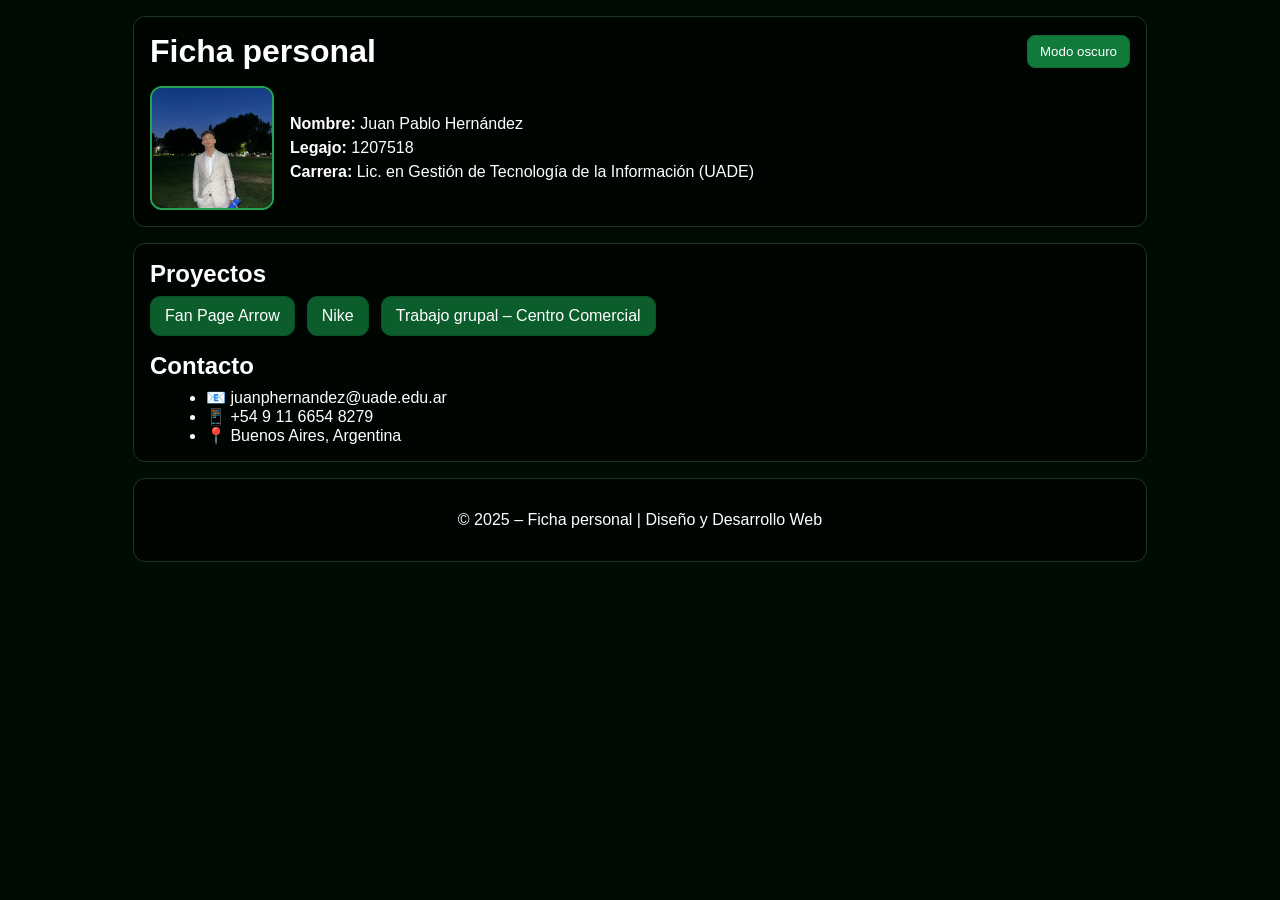
<file: index.html>
<!DOCTYPE html>
<html lang="es">
<head>
  <meta charset="UTF-8" />
  <meta name="viewport" content="width=device-width, initial-scale=1.0"/>
  <title>Ficha personal – Juampi</title>
  <link rel="stylesheet" href="CSS/estiloprincipal.css">
</head>
<body>

  <header class="encabezado">
    <div class="topbar">
      <h1 class="titulo">Ficha personal</h1>
      <button id="btn-modo" class="btn">Modo oscuro</button>
    </div>

    <div class="perfil">
      <img src="img/IMG_4736.jpeg" alt="Foto personal" class="perfil__foto">
      <div class="perfil__datos">
        <p><strong>Nombre:</strong> Juan Pablo Hernández</p>
        <p><strong>Legajo:</strong> 1207518</p>
        <p><strong>Carrera:</strong> Lic. en Gestión de Tecnología de la Información (UADE)</p>
      </div>
    </div>
  </header>

  <main class="contenido">
    <section class="bloque">
      <h2>Proyectos</h2>
      <div class="links">
        <a class="link" href="Pagina Arrow copy/index.html" target="_blank" rel="noopener">Fan Page Arrow</a>
        <a class="link" href="Pagina Nike copy/index.html" target="_blank" rel="noopener">Nike</a>
        <a class="link" href="Pagina Centro Comercial/index.html" target="_blank" rel="noopener">Trabajo grupal – Centro Comercial</a>
      </div>
    </section>

    <section class="bloque">
      <h2>Contacto</h2>
      <ul class="lista">
        <li>📧 juanphernandez@uade.edu.ar</li>
        <li>📱 +54 9 11 6654 8279</li>
        <li>📍 Buenos Aires, Argentina</li>
      </ul>
    </section>
  </main>

  <footer class="pie">
    <p>© 2025 – Ficha personal | Diseño y Desarrollo Web</p>
  </footer>

  <script src="modo.js"></script>
</body>
</html>
</file>
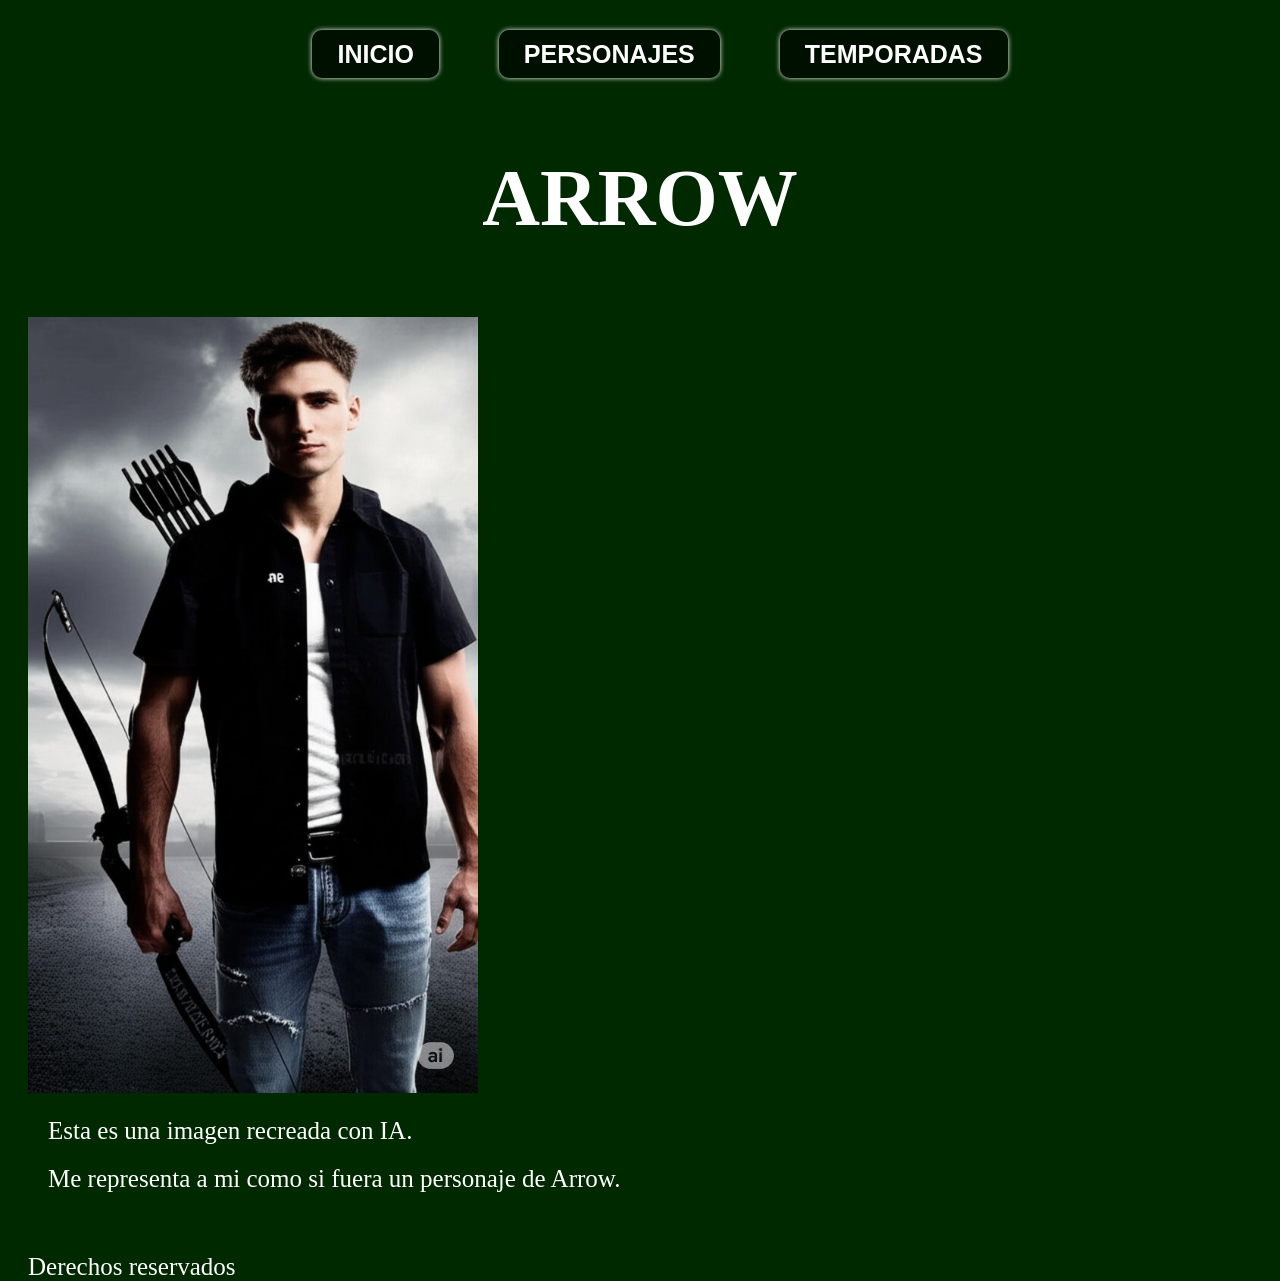
<file: Pagina Arrow copy/index.html>
<!DOCTYPE html>
<html lang="en">
<head>
    <meta charset="UTF-8">
    <meta name="viewport" content="width=device-width, initial-scale=1.0">
    <title>Fan Page Arrow</title>
    <link rel="stylesheet" href="CSS/estiloprincipal.css">
    <style>
       p{
        color: rgb(255, 255, 255);
        margin: 20px;
        font-size: 25px;
       } 
    </style>
</head>
<body>
    <header>
        <nav>
            <ul>
                <li id="botones"><a href="index.html">Inicio</a></li>
                <li id="botones"><a href="personajes.html">Personajes</a></li>
                <li id="botones"><a href="capitulos.html">Temporadas</a></li>
            </ul>
        </nav>
        <h1 ID="TITULO">ARROW</h1>
    </header>
    <nav>

    </nav>
    <main>
        <div>
            <img class="fotojp" src="img/foto jpg.jpg" width="450px">
            <p> Esta es una imagen recreada con IA.</p>
            <p> Me representa a mi como si fuera un personaje de Arrow.</p>
        </div>
    </main>
    <footer>
        <p> Derechos reservados</p>
    </footer>
</body>
</html>
</file>
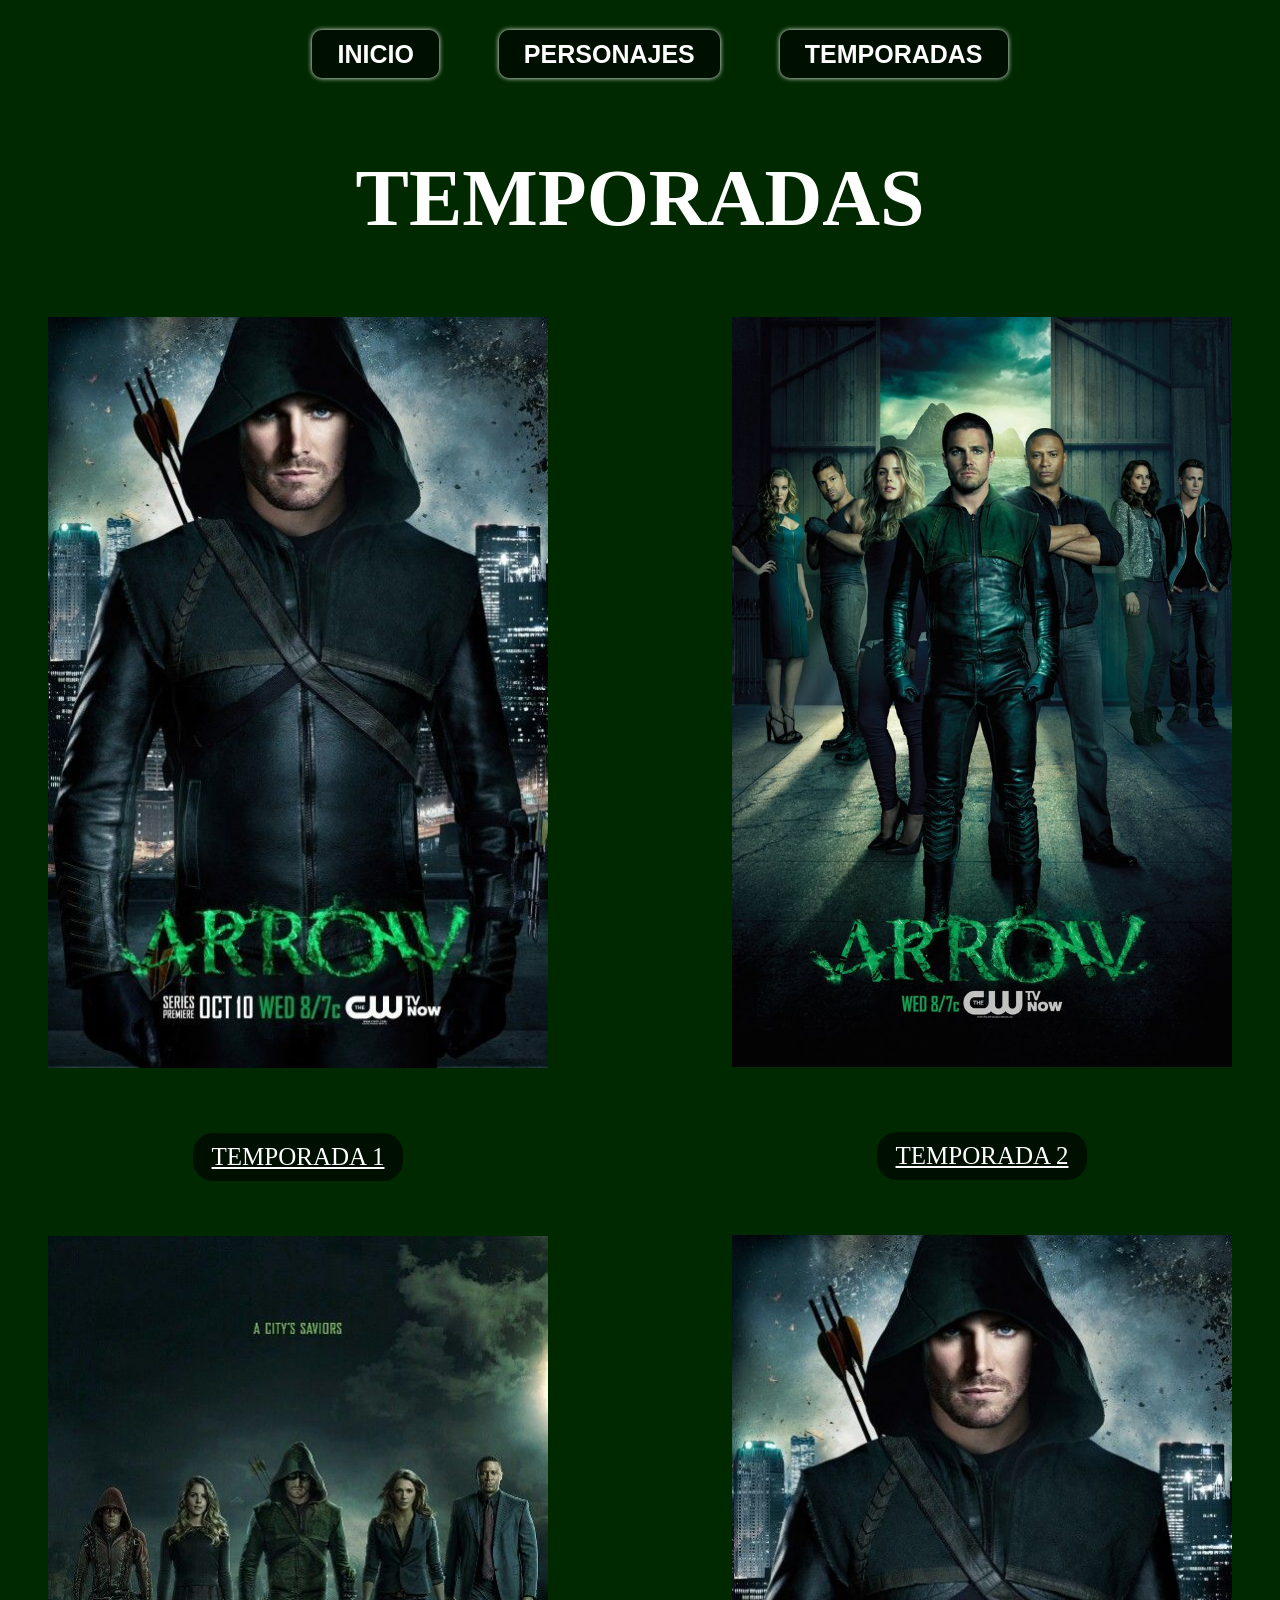
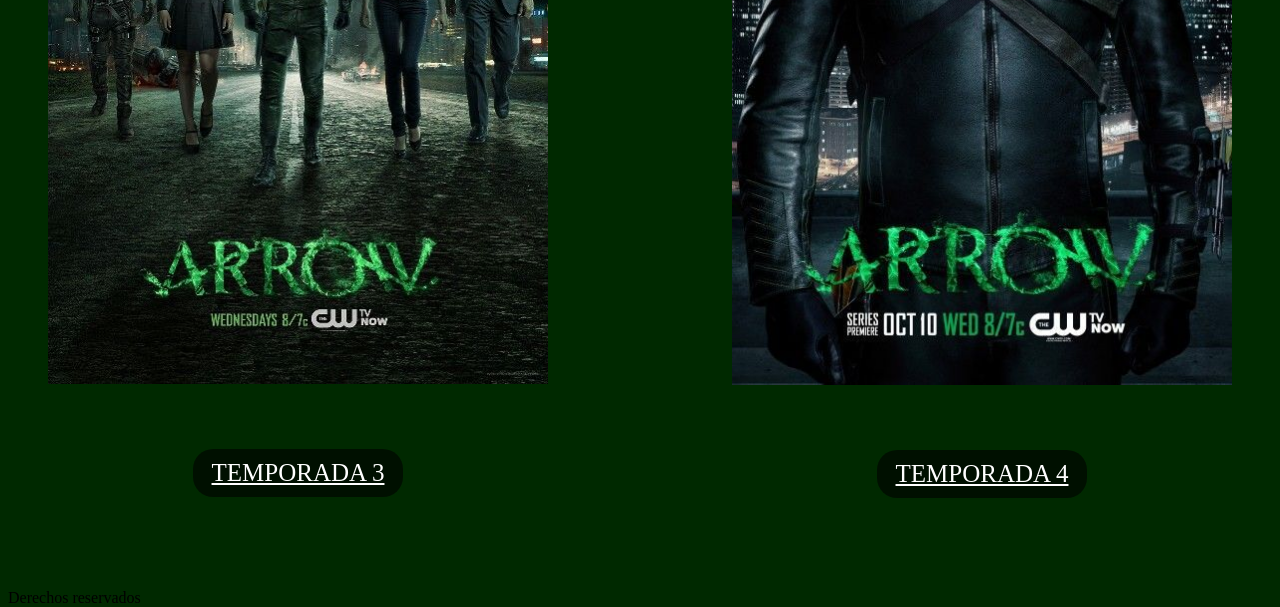
<file: Pagina Arrow copy/capitulos.html>
<!DOCTYPE html>
<html lang="en">
<head>
    <meta charset="UTF-8">
    <meta name="viewport" content="width=device-width, initial-scale=1.0">
    <title>Fan Page Arrow</title>
    <link rel="stylesheet" href="CSS/estiloprincipal.css">

</head>
<body>
    <header>
        <nav>
            <ul>
                <li id="botones"><a href="index.html">Inicio</a></li>
                <li id="botones"><a href="personajes.html">Personajes</a></li>
                <li id="botones"><a href="capitulos.html">Temporadas</a></li>
            </ul>
        </nav>
        <h1 id="TITULO">TEMPORADAS</h1>
    </header>
    <nav>

    </nav>
    <main>
        <div class = "izquierda">
            <img src="img/season.jpg" width="500px">
            <a href="temporada1.html" class="temporada"> TEMPORADA 1</a>
            <img src="img/season2.jpg" width="500px"> 
            <a href="temporada3.html" class="temporada"> TEMPORADA 3</a>
        </div>

        <div class = "derecha">
            <img src="img/season1.jpg" width="500px">
            <a href="temporada2.html" class="temporada"> TEMPORADA 2</a>
            <img src="img/season.jpg" width="500px"> 
            <a href="temporada4.html" class="temporada"> TEMPORADA 4</a>
        </div>
    </main>
    <footer>
        <p> Derechos reservados</p>
    </footer>
</body>
</html>
</file>
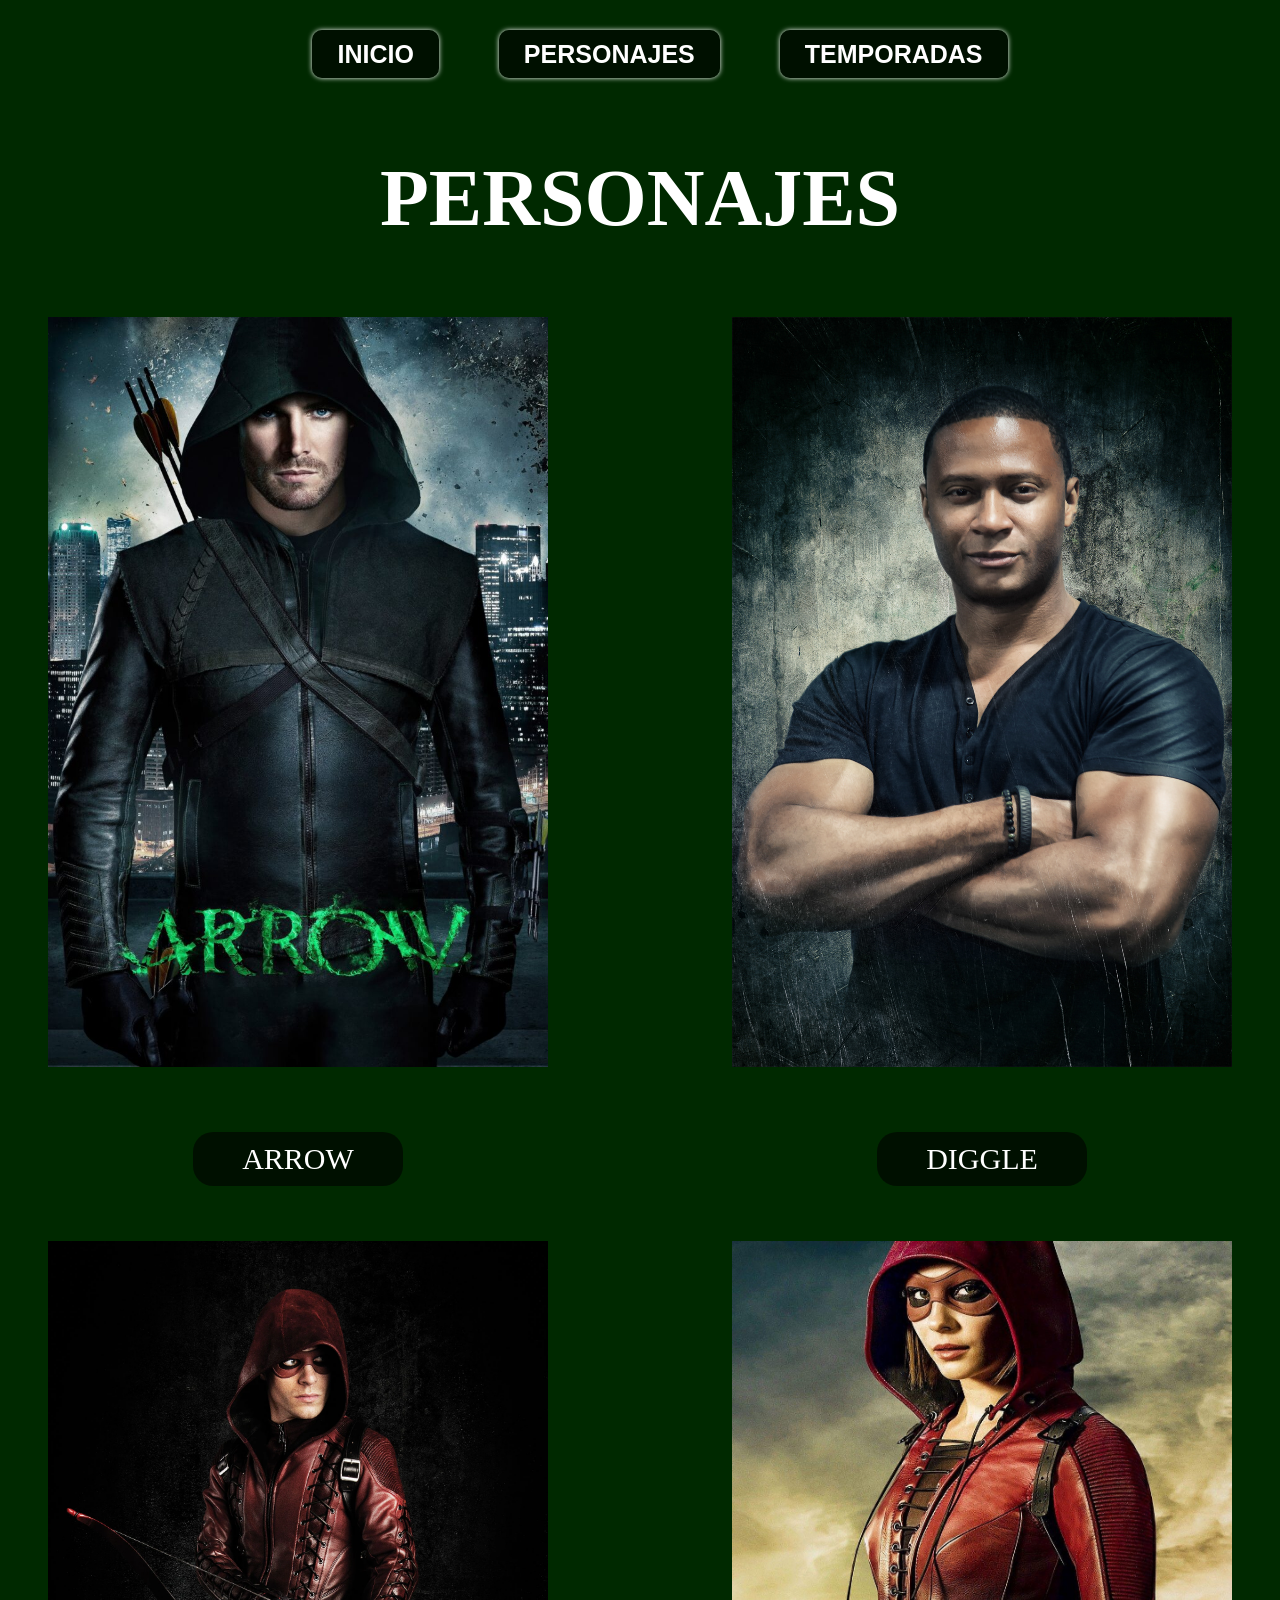
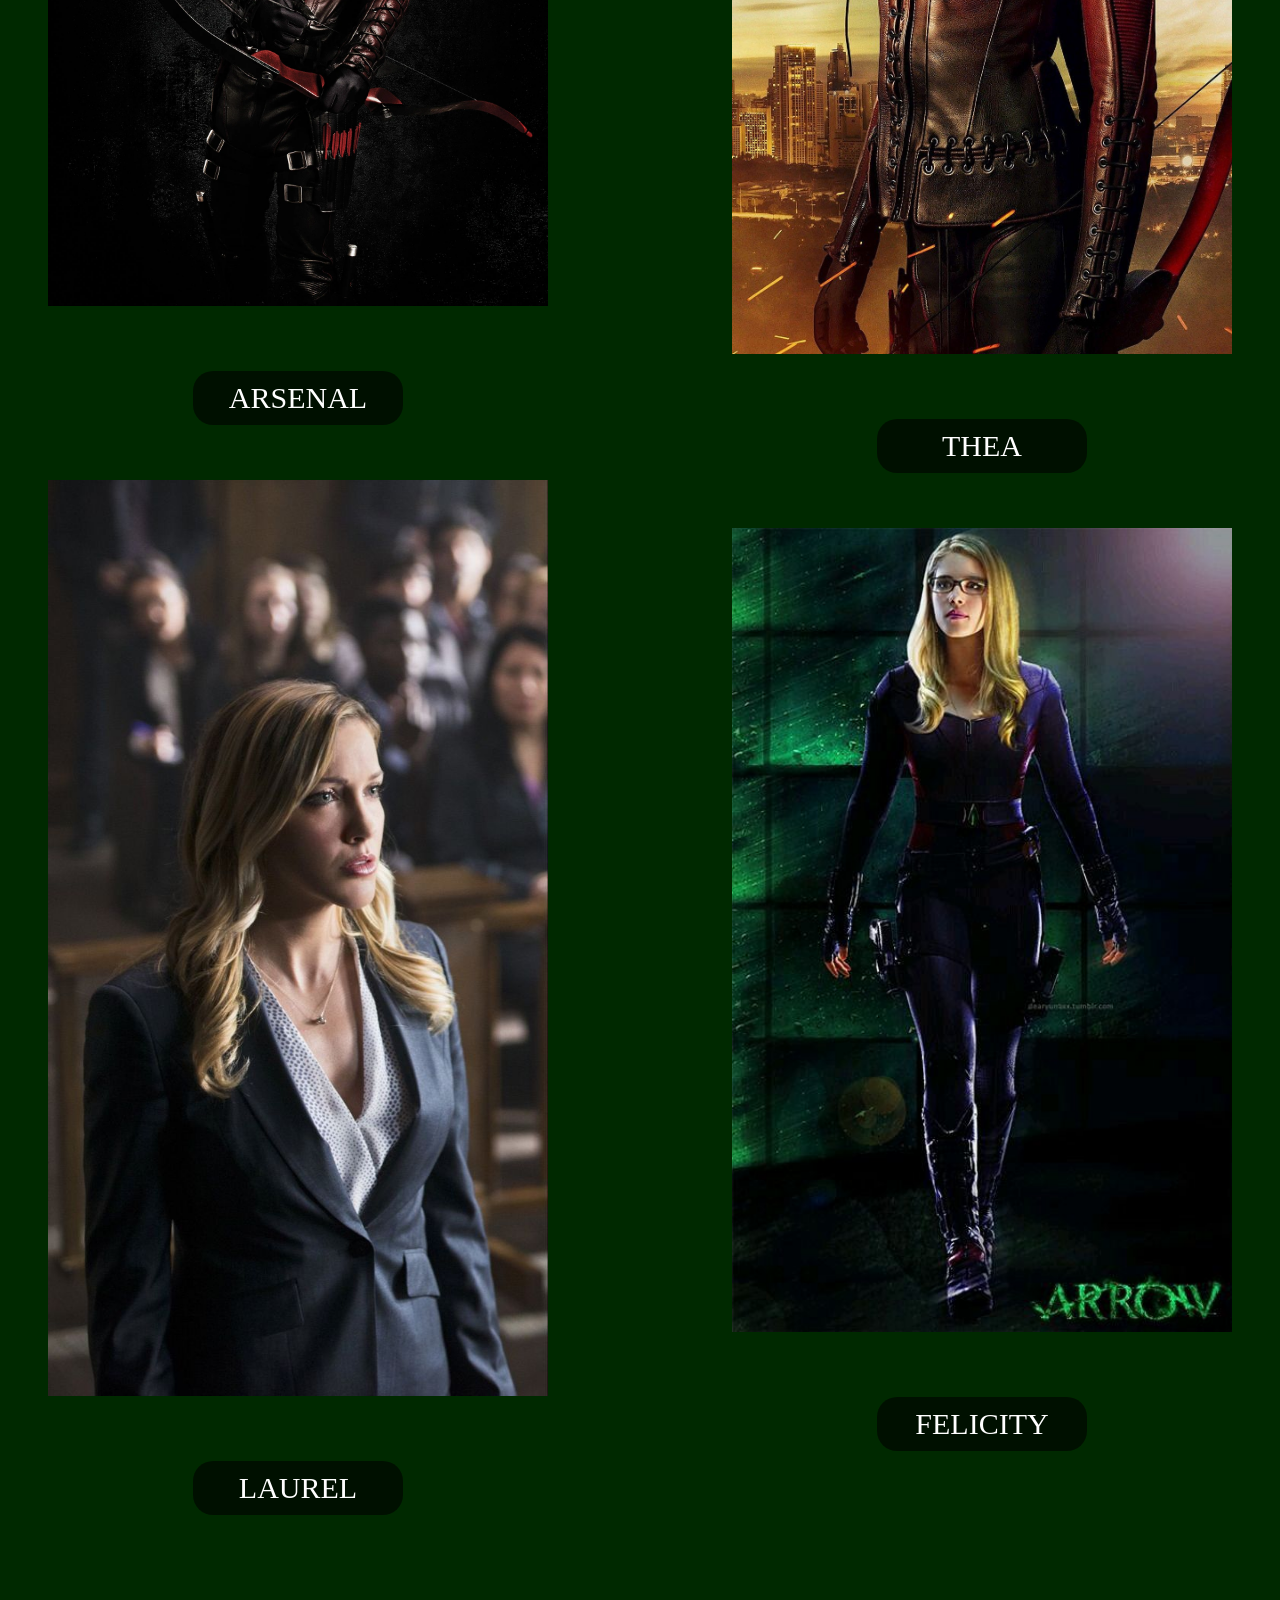
<file: Pagina Arrow copy/personajes.html>
<!DOCTYPE html>
<html lang="en">
<head>
    <meta charset="UTF-8">
    <meta name="viewport" content="width=device-width, initial-scale=1.0">
    <title>Fan Page Arrow</title>
    <link rel="stylesheet" href="CSS/estiloprincipal.css">

</head>
<body>
    <header>
        <nav>
            <ul>
                <li id="botones"><a href="index.html">Inicio</a></li>
                <li id="botones"><a href="personajes.html">Personajes</a></li>
                <li id="botones"><a href="capitulos.html">Temporadas</a></li>
            </ul>
        </nav>
        <h1 id="TITULO">PERSONAJES</h1>
    </header>
    <nav>

    </nav>
    <main>
        <div class = "izquierda">
            <img src="img/arrow.jpg" width="500px">
            <p class="nombre-personaje"> ARROW</p>
            <img src="img/Arsenal.webp" width="500px"> 
            <p class="nombre-personaje"> ARSENAL</p>
            <img src="img/laurel.jpg" width="500px"> 
            <p class="nombre-personaje"> LAUREL</p> 
        </div>

        <div class = "derecha">
            <img src="img/digle.jpg" width="500px"> 
            <p class="nombre-personaje"> DIGGLE</p>
            <img src="img/thea2.jpg" width="500px">
            <p class="nombre-personaje"> THEA</p>
            <img src="img/felicity.jpg" width="500px"> 
            <p class="nombre-personaje"> FELICITY</p> 
        </div>
    </main>
    <footer>
        <p> Derechos reservados</p>
    </footer>
</body>
</html>
</file>
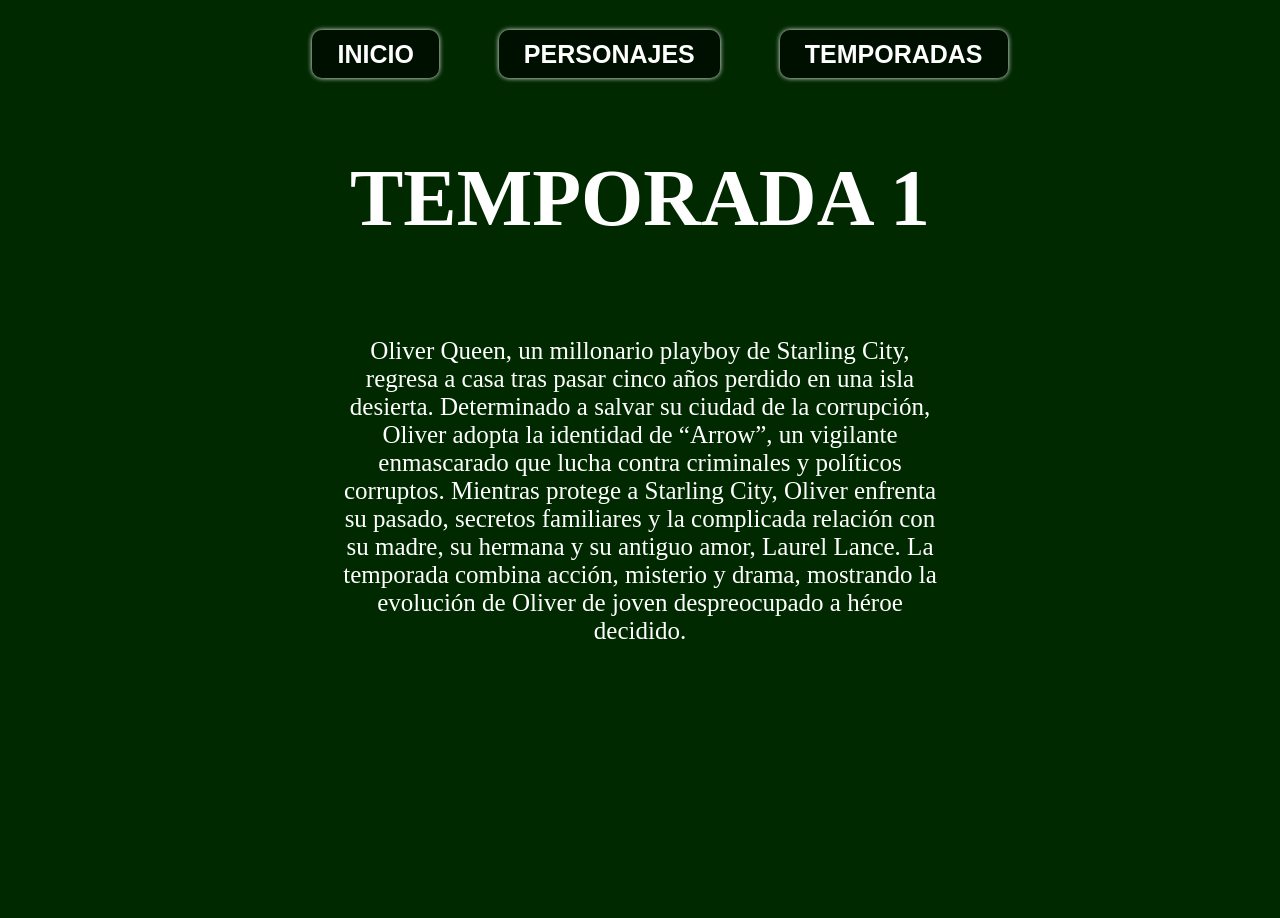
<file: Pagina Arrow copy/temporada1.html>
<!DOCTYPE html>
<html lang="en">
<head>
    <meta charset="UTF-8">
    <meta name="viewport" content="width=device-width, initial-scale=1.0">
    <title>Fan Page Arrow</title>
    <link rel="stylesheet" href="CSS/estiloprincipal.css">

</head>
<body>
    <header>
        <nav>
            <ul>
                <li id="botones"><a href="index.html">Inicio</a></li>
                <li id="botones"><a href="personajes.html">Personajes</a></li>
                <li id="botones"><a href="capitulos.html">Temporadas</a></li>
            </ul>
        </nav>
        <h1 id="TITULO">TEMPORADA 1</h1>
    </header>
    <nav>

    </nav>
    <main>
        <p id="Temporada1">
            Oliver Queen, un millonario playboy de Starling City, regresa a casa tras pasar cinco años perdido en una isla desierta. 
            Determinado a salvar su ciudad de la corrupción, Oliver adopta la identidad de “Arrow”, un vigilante enmascarado que lucha contra criminales y políticos corruptos. 
            Mientras protege a Starling City, Oliver enfrenta su pasado, secretos familiares y la complicada relación con su madre, su hermana y su antiguo amor, Laurel Lance. 
            La temporada combina acción, misterio y drama, mostrando la evolución de Oliver de joven despreocupado a héroe decidido.
        </p>
    </main>
    <footer>
        <p> </p>
    </footer>
</body>
</html>
</file>
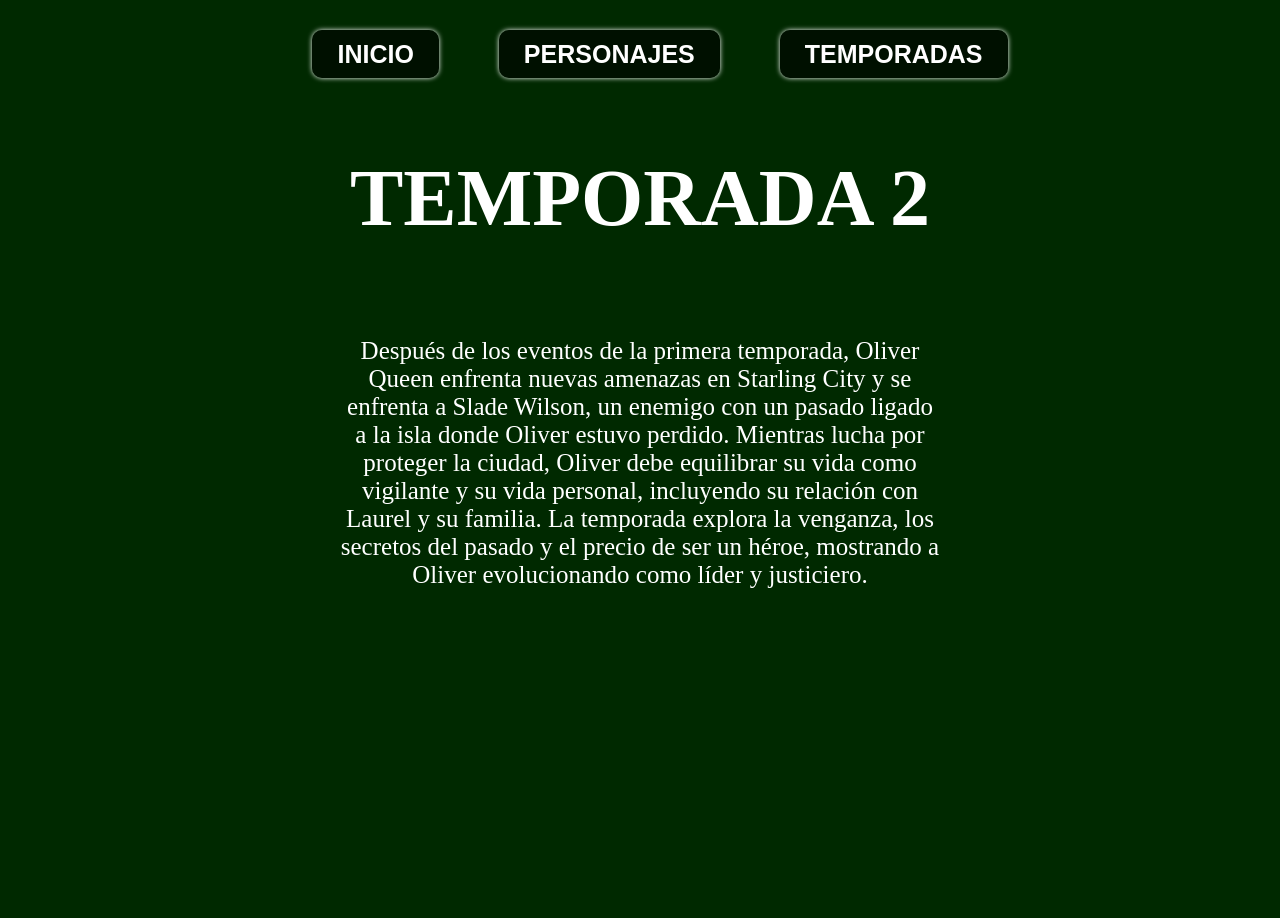
<file: Pagina Arrow copy/temporada2.html>
<!DOCTYPE html>
<html lang="en">
<head>
    <meta charset="UTF-8">
    <meta name="viewport" content="width=device-width, initial-scale=1.0">
    <title>Fan Page Arrow</title>
    <link rel="stylesheet" href="CSS/estiloprincipal.css">

</head>
<body>
    <header>
        <nav>
            <ul>
                <li id="botones"><a href="index.html">Inicio</a></li>
                <li id="botones"><a href="personajes.html">Personajes</a></li>
                <li id="botones"><a href="capitulos.html">Temporadas</a></li>
            </ul>
        </nav>
        <h1 id="TITULO">TEMPORADA 2</h1>
    </header>
    <nav>

    </nav>
    <main>
        <p id="Temporada2">
            Después de los eventos de la primera temporada, Oliver Queen enfrenta nuevas amenazas en Starling City y se enfrenta a Slade Wilson, un enemigo con un pasado ligado a la isla donde Oliver estuvo perdido. 
            Mientras lucha por proteger la ciudad, Oliver debe equilibrar su vida como vigilante y su vida personal, incluyendo su relación con Laurel y su familia. 
            La temporada explora la venganza, los secretos del pasado y el precio de ser un héroe, mostrando a Oliver evolucionando como líder y justiciero.
        </p>
    </main>
    <footer>
        <p> </p>
    </footer>
</body>
</html>
</file>
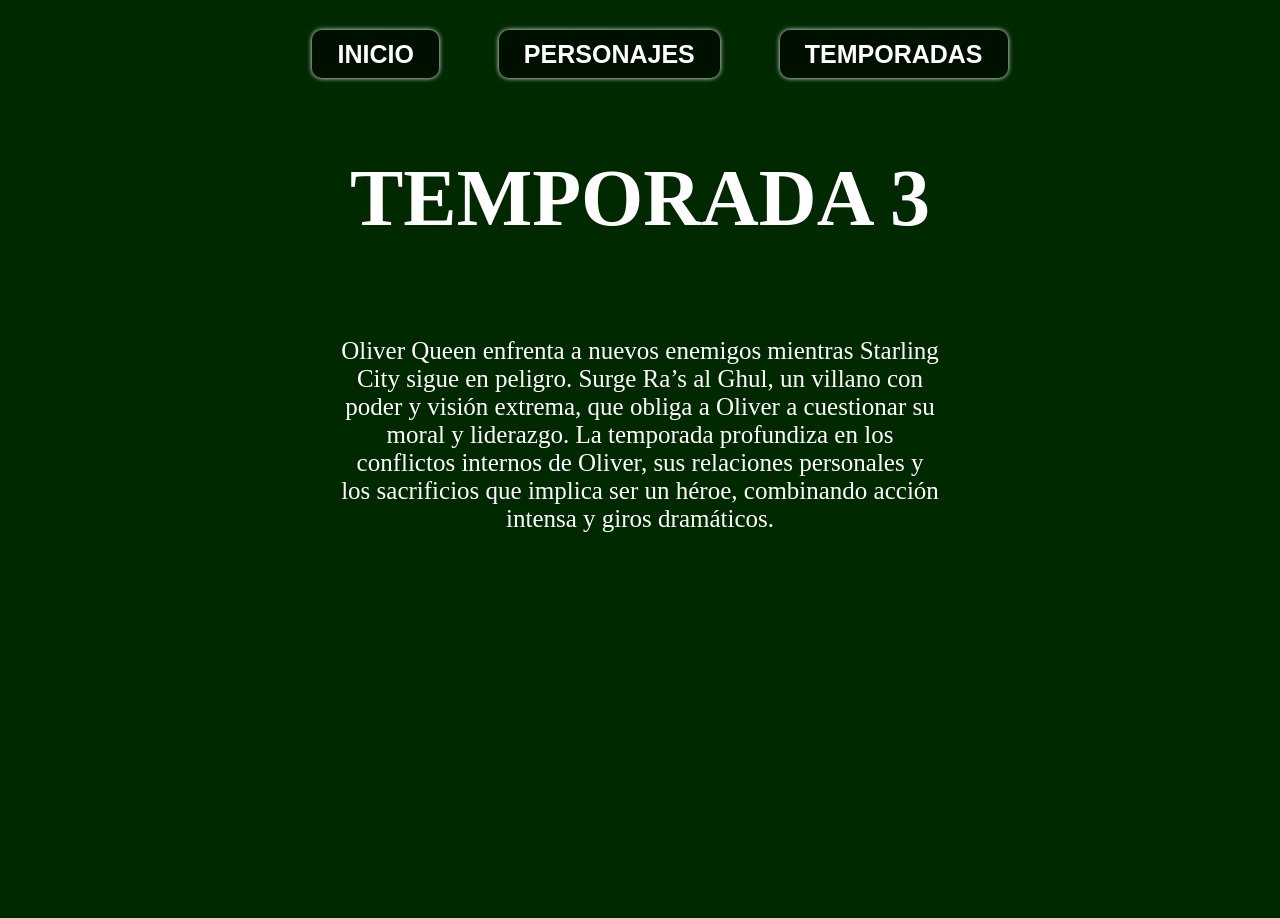
<file: Pagina Arrow copy/temporada3.html>
<!DOCTYPE html>
<html lang="en">
<head>
    <meta charset="UTF-8">
    <meta name="viewport" content="width=device-width, initial-scale=1.0">
    <title>Fan Page Arrow</title>
    <link rel="stylesheet" href="CSS/estiloprincipal.css">

</head>
<body>
    <header>
        <nav>
            <ul>
                <li id="botones"><a href="index.html">Inicio</a></li>
                <li id="botones"><a href="personajes.html">Personajes</a></li>
                <li id="botones"><a href="capitulos.html">Temporadas</a></li>
            </ul>
        </nav>
        <h1 id="TITULO">TEMPORADA 3</h1>
    </header>
    <nav>

    </nav>
    <main>
        <p id="Temporada3">
            Oliver Queen enfrenta a nuevos enemigos mientras Starling City sigue en peligro. Surge Ra’s al Ghul, un villano con poder y visión extrema, que obliga a Oliver a cuestionar su moral y liderazgo. 
            La temporada profundiza en los conflictos internos de Oliver, sus relaciones personales y los sacrificios que implica ser un héroe, combinando acción intensa y giros dramáticos.
        </p>
    </main>
    <footer>
        <p> </p>
    </footer>
</body>
</html>
</file>
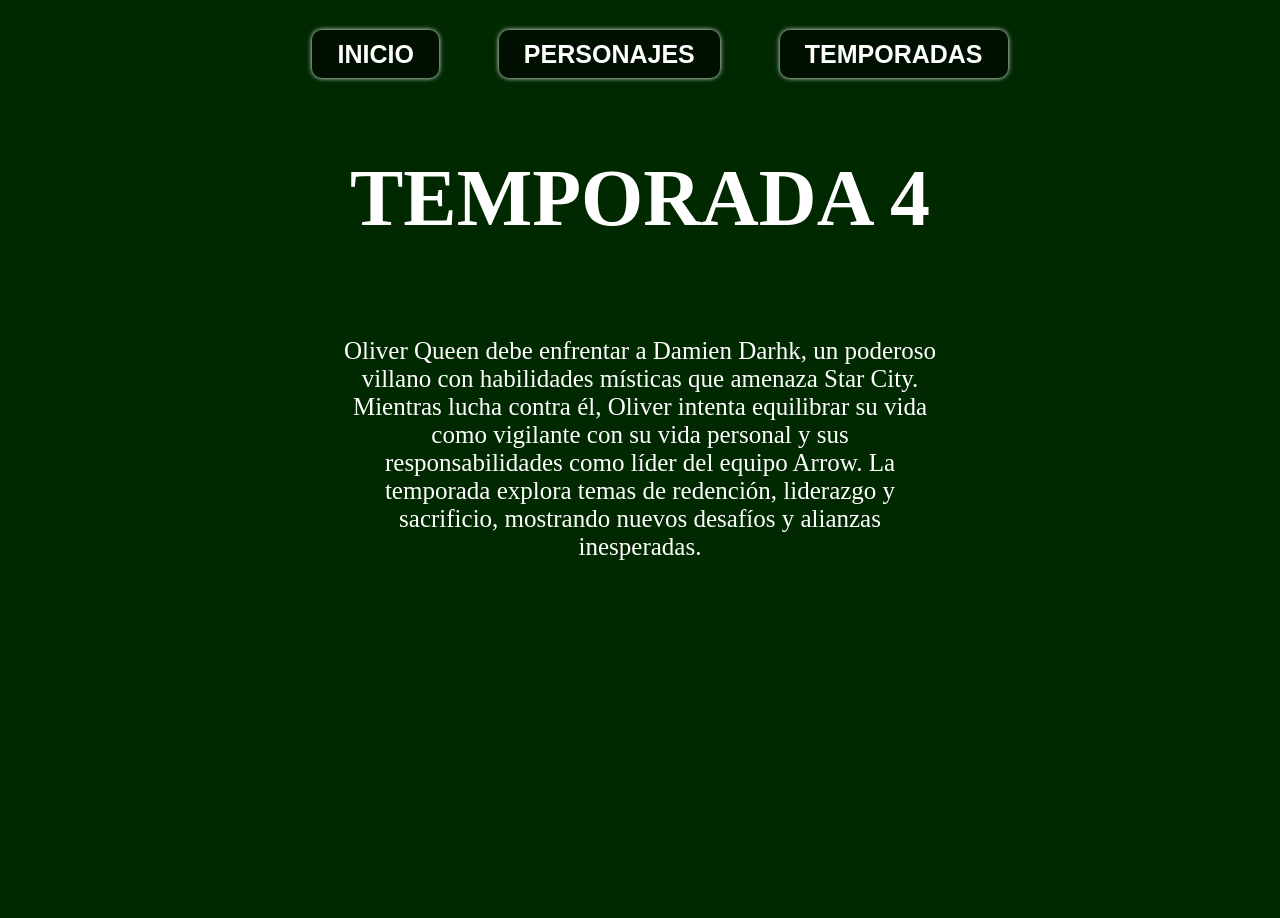
<file: Pagina Arrow copy/temporada4.html>
<!DOCTYPE html>
<html lang="en">
<head>
    <meta charset="UTF-8">
    <meta name="viewport" content="width=device-width, initial-scale=1.0">
    <title>Fan Page Arrow</title>
    <link rel="stylesheet" href="CSS/estiloprincipal.css">

</head>
<body>
    <header>
        <nav>
            <ul>
                <li id="botones"><a href="index.html">Inicio</a></li>
                <li id="botones"><a href="personajes.html">Personajes</a></li>
                <li id="botones"><a href="capitulos.html">Temporadas</a></li>
            </ul>
        </nav>
        <h1 id="TITULO">TEMPORADA 4</h1>
    </header>
    <nav>

    </nav>
    <main>
        <p id="Temporada4">
            Oliver Queen debe enfrentar a Damien Darhk, un poderoso villano con habilidades místicas que amenaza Star City. 
            Mientras lucha contra él, Oliver intenta equilibrar su vida como vigilante con su vida personal y sus responsabilidades como líder del equipo Arrow. 
            La temporada explora temas de redención, liderazgo y sacrificio, mostrando nuevos desafíos y alianzas inesperadas.
        </p>
    </main>
    <footer>
        <p> </p>
    </footer>
</body>
</html>
</file>
<file: CSS/estiloprincipal.css>
:root{
  --bg: #001b09;           
  --surface: rgba(0,0,0,0.55);
  --text: #ffffff;
  --accent: #23a455;       
  --muted: #1e3327;        
}

body{
  margin: 0;
  font-family: Arial, Helvetica, sans-serif;
  color: var(--text);
  background:
    linear-gradient(180deg, rgba(0,0,0,0.6), rgba(0,0,0,0.6)),
    url('https://images.unsplash.com/photo-1520607162513-77705c0f0d4a?q=80&w=1600&auto=format&fit=crop') center/cover no-repeat fixed,
    var(--bg);
}

.encabezado, .contenido, .pie{
  max-width: 980px;
  margin: 16px auto;
  background: var(--surface);
  border: 1px solid var(--muted);
  padding: 16px;
  border-radius: 12px;
}

.topbar{
  display: flex;
  align-items: center;
  justify-content: space-between;
  gap: 12px;
}
.titulo{
  margin: 0;
}

.btn{
  background: #0f7a3a;
  color: #fff;
  border: 1px solid #0e6a34;
  padding: 8px 12px;
  border-radius: 8px;
  cursor: pointer;
}
.btn:hover{ filter: brightness(1.1); }

.perfil{
  margin-top: 16px;
  display: flex;
  gap: 16px;
  align-items: center;
}
.perfil__foto{
  width: 120px;
  height: 120px;
  object-fit: cover;
  border-radius: 12px;
  border: 2px solid var(--accent);
  box-shadow: 0 0 10px rgba(0,0,0,0.4);
}
.perfil__datos p{ margin: 6px 0; }

.presentacion{
  margin-top: 12px;
  line-height: 1.5;
}

.bloque + .bloque{ margin-top: 16px; }
h2{ margin: 0 0 8px 0; }

.links{
  display: flex;
  gap: 12px;
  flex-wrap: wrap;
}
.link{
  display: inline-block;
  background: #0c5d2c;
  color: #fff;
  text-decoration: none;
  padding: 10px 14px;
  border-radius: 10px;
  border: 1px solid #0b5227;
}
.link:hover{ filter: brightness(1.1); }

.lista{
  margin: 8px 0 0 16px;
}

.pie{
  text-align: center;
}

body.claro{
  color: #111;
  background:
    linear-gradient(180deg, rgba(255,255,255,0.6), rgba(255,255,255,0.6)),
    url('https://images.unsplash.com/photo-1520607162513-77705c0f0d4a?q=80&w=1600&auto=format&fit=crop') center/cover no-repeat fixed,
    #e9f3ec;
}
body.claro .encabezado,
body.claro .contenido,
body.claro .pie{
  background: rgba(255,255,255,0.9);
  border-color: #cfe2d7;
}
body.claro .btn{
  background: #e8f5ed;
  color: #0c5d2c;
  border-color: #b8d8c7;
}
body.claro .link{
  background: #e8f5ed;
  color: #0c5d2c;
  border-color: #b8d8c7;
}

@media (max-width: 640px){
  .perfil{
    flex-direction: column;
    align-items: flex-start;
  }
  .links{
    flex-direction: column;
  }
}
</file>
<file: Pagina Arrow copy/CSS/estiloprincipal.css>
body{
    
    background-color: rgb(0, 41, 0);
    height: 100vh;
    background-image: url('https://i.pinimg.com/1200x/9a/87/d5/9a87d5005fa93d3dc02d1610f30fb67f.jpg');
    background-size: cover;
    background-position: 50% 30%;
}

#TITULO {
    color: #ffffff;
    font-size: 80px;
    display: flex;
    align-items: center;
    flex-direction: column;  
}

#botones a {
    color: #ffffff; 
    background-color: rgba(0,0,0,0.6); 
    padding: 10px 25px;
    font-size: 25px;
    font-weight: bold;
    text-transform: uppercase;
    text-decoration: none;
    border-radius: 10px;
    transition: all 0.3s ease; 
    font-family: 'Segoe UI', Tahoma, sans-serif;
    box-shadow: 0 0 5px #ffffff; 
    position: static;

}

#botones a:hover {
    background-color: #ffffff; 
    color: #000; 
    box-shadow: 0 0 15px #414a41; 
}


nav ul {
    display: flex; 
    justify-content: center; 
    align-items: center; 
    list-style: none; 
    margin: 10px;
}

nav ul li {
    margin: 30px; 
}


.nombre-personaje {
    font-family: 'Arrow' ;
    font-size: 30px;
    display: block;
    width: 190px;
    margin: 55px;
    background-color: rgba(0,0,0,0.6);
    border-radius: 20px;
    padding: 10px;
    text-align: center; 
    color: white;       
}

.temporada {
    font-family: 'Arrow' ;
    font-size: 25px;
    display: block;
    width: 190px;
    margin: 55px;
    background-color: rgba(0,0,0,0.6);
    border-radius: 20px;
    padding: 10px;
    text-align: center; 
    color: white;       
}



main {
    overflow: hidden; 
    padding: 20px;
}

.izquierda {
    float: left;       
    width: 500px;      
    margin-left: 20px;
    display: flex;         
    flex-direction: column;
    align-items: center;   
}

.derecha {
    float: right;      
    width: 500px;      
    margin-right: 20px;
    display: flex;        
    flex-direction: column;
    align-items: center;   
}

.izquierda img, .derecha img {
    display: block;    
    margin-bottom: 10px;
}

#Temporada1 {
    color: white;
    font-family: 'Arrow' ;
    font-size: 25px;
    max-width: 600px;
    margin: 20px auto;
    text-align: center;
}

#Temporada2 {
    color: white;
    font-family: 'Arrow' ;
    font-size: 25px;
    max-width: 600px;
    margin: 20px auto;
    text-align: center;
}

#Temporada3 {
    color: white;
    font-family: 'Arrow' ;
    font-size: 25px;
    max-width: 600px;
    margin: 20px auto;
    text-align: center;
}

#Temporada4 {
    color: white;
    font-family: 'Arrow' ;
    font-size: 25px;
    max-width: 600px;
    margin: 20px auto;
    text-align: center;
}


@media (max-width: 768px) {
  #TITULO {
    font-size: 50px;
    text-align: center;
  }

  nav ul {
    flex-wrap: wrap; 
    gap: 10px;
  }

  .izquierda, .derecha {
    float: none;
    width: 100%;
    margin: 0 auto 20px;
  }
}

@media (max-width: 480px) {
  #TITULO {
    font-size: 2.2rem;
    text-align: center;
  }

  nav ul {
    flex-direction: column; 
    align-items: center;
    gap: 15px;
  }

  #botones a {
    font-size: 1.2rem;
    padding: 10px 20px;
    width: 80%; 
    text-align: center;
  }

  .fotojp {
    width: 90%; 
  }

  p {
    font-size: 1rem; 
  }
}
</file>
